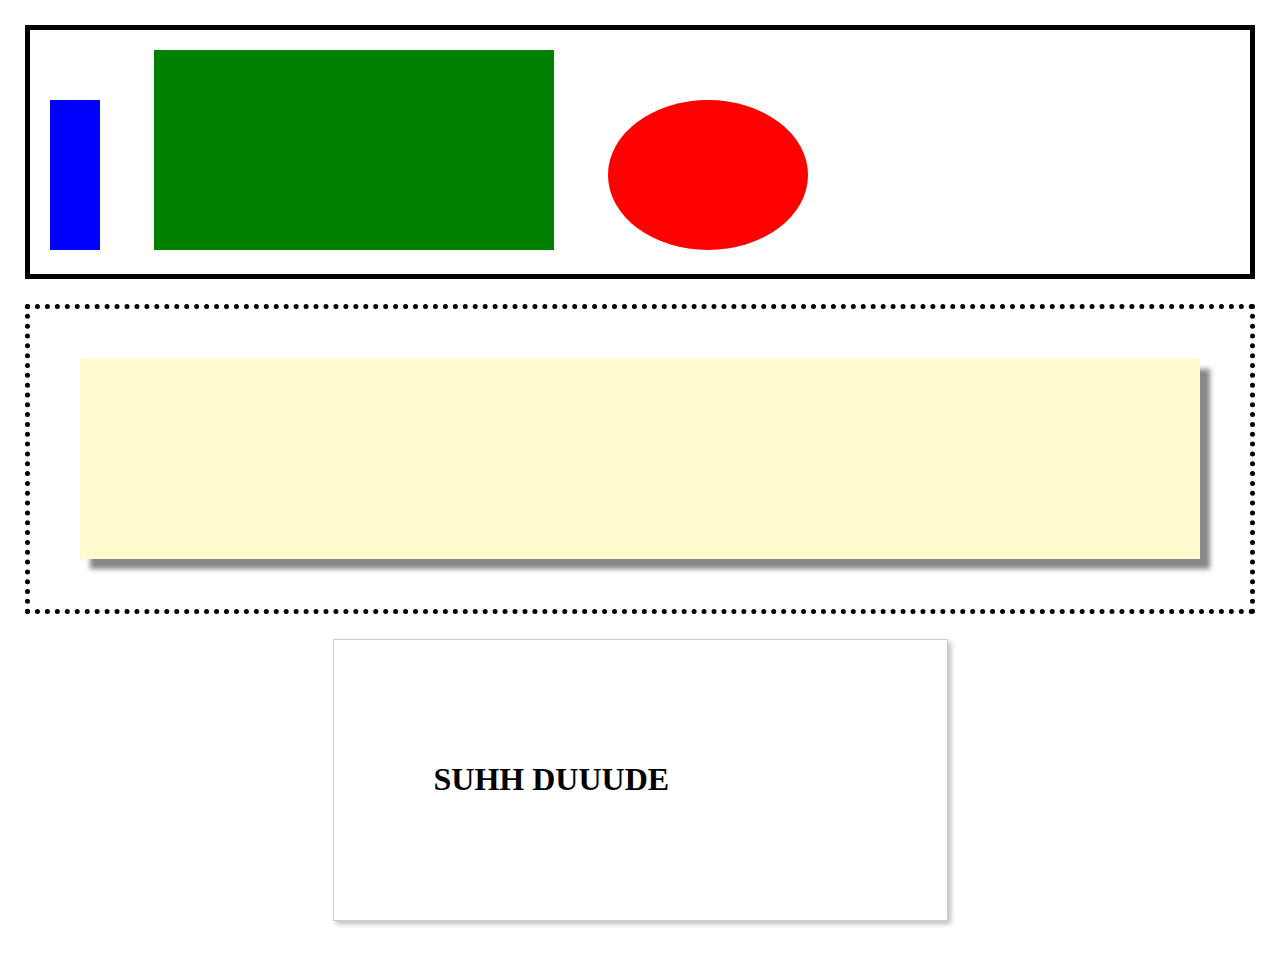
<file: second/index.html>
<!DOCTYPE html>
<html>
  <head>
    <meta charset="utf-8">
    <link rel="stylesheet" href="./index.css">
    <title>Second</title>
  </head>
  <body>
        <div class= "main-container">
            <div class= "first-square"></div>
            <div class="second-square"></div>
            <div class="circle"></div>
        </div>
        <div class="second-container">
            <div class="shadow-box"></div>
        </div>
        <div class="last-container">
            <h1>SUHH DUUUDE</h1>
        </div>

  </body>
</html>
</file>
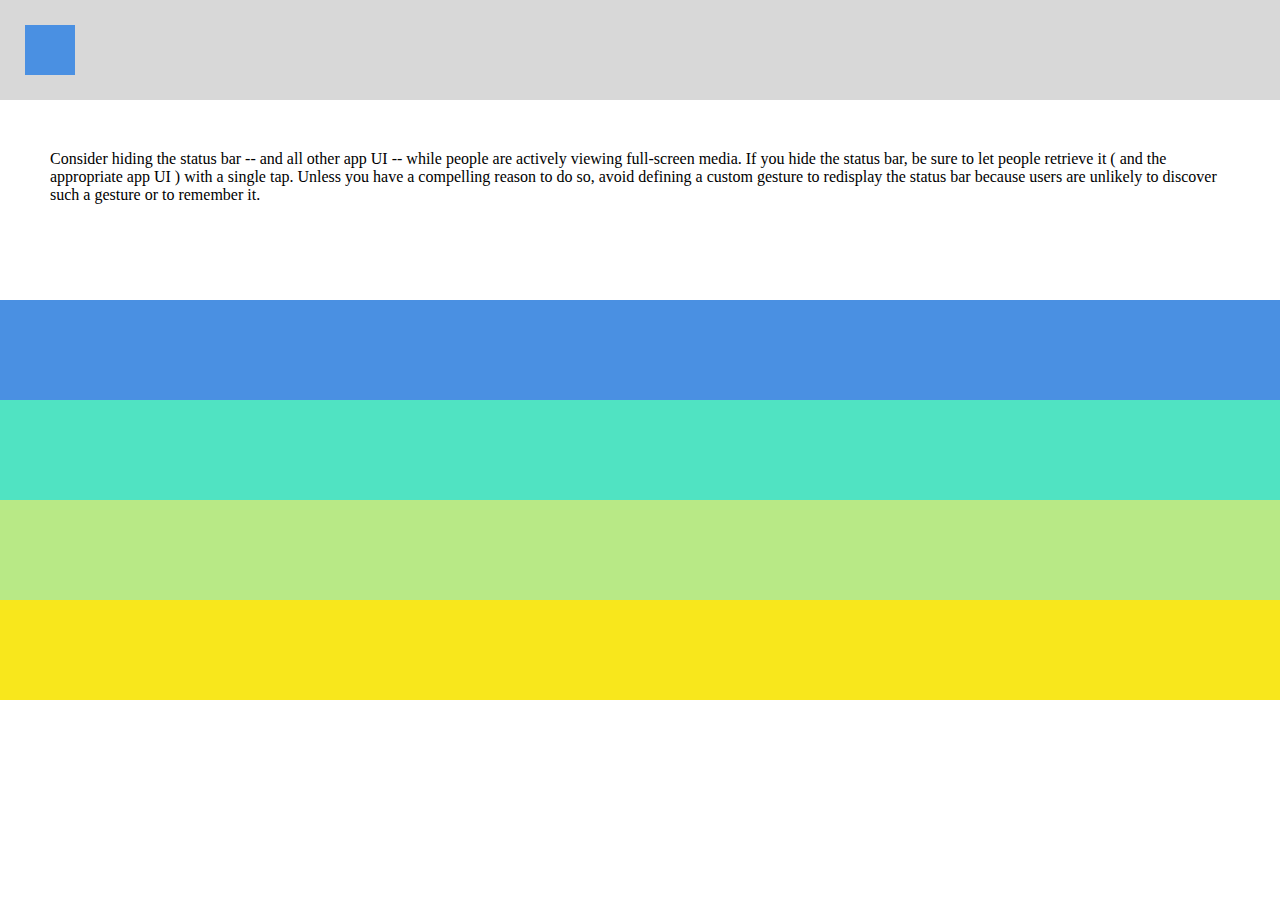
<file: third/index.html>
<!DOCTYPE html>
<html>
  <head>
    <meta charset="utf-8">
    <link rel="stylesheet" href="index.css">
    <title>Third</title>
  </head>
  <body>
    <div class=" row row-1">
      <div class="row-1-div"></div>
    </div>

    <div class="row-big row-2">
        <span class="row-2-span">
              Consider hiding the status bar -- and all other app UI -- while people are actively viewing full-screen media. If you hide the status bar, be sure to let people retrieve it ( and the appropriate app UI ) with a single tap. Unless you have a compelling reason to do so, avoid defining a custom gesture to redisplay the status bar because users are unlikely to discover such a gesture or to remember it.
        </span>
    </div>

        <div class="row row-3"></div>
        <div class="row row-4"></div>
        <div class="row row-5"></div>
        <div class="row row-6"></div>


  </body>
</html>
</file>
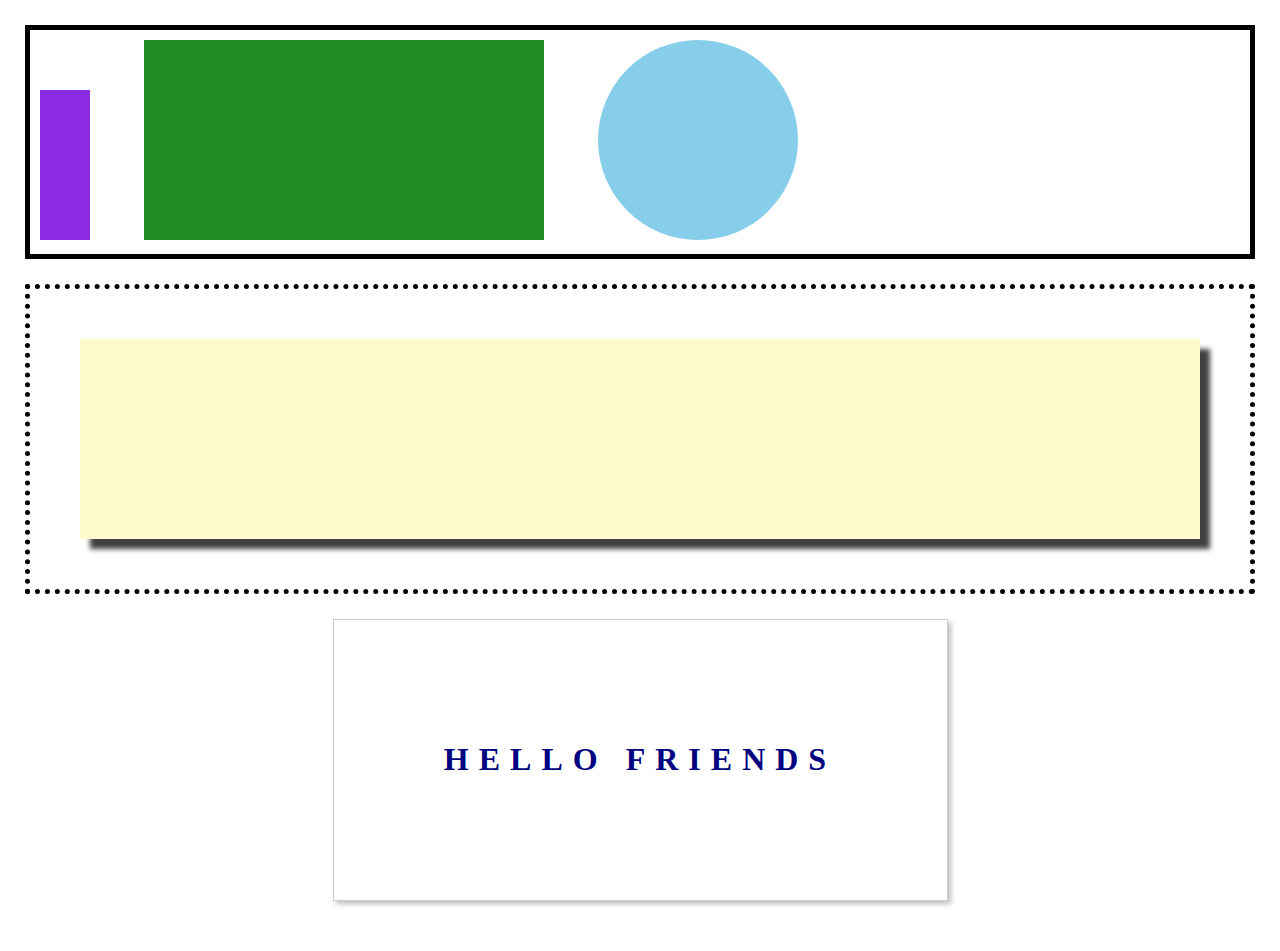
<file: second/solution/index.html>
<!DOCTYPE html>
<html>
  <head>
    <title> Second - Solution </title>
    <link rel="stylesheet" href="index.css" />
  </head>

  <body>
    <div class="container-one">
      <div class="square-one">

      </div>
      <div class="square-two">
         
      </div>
      <div class="circle-one">

      </div>
    </div>
    <div class="container-two">
        <div class="box-shadow">

        </div>
    </div>
    <div class="container-three">
      <h1>HELLO FRIENDS</h1>
    </div>
  </body>
</html>
</file>
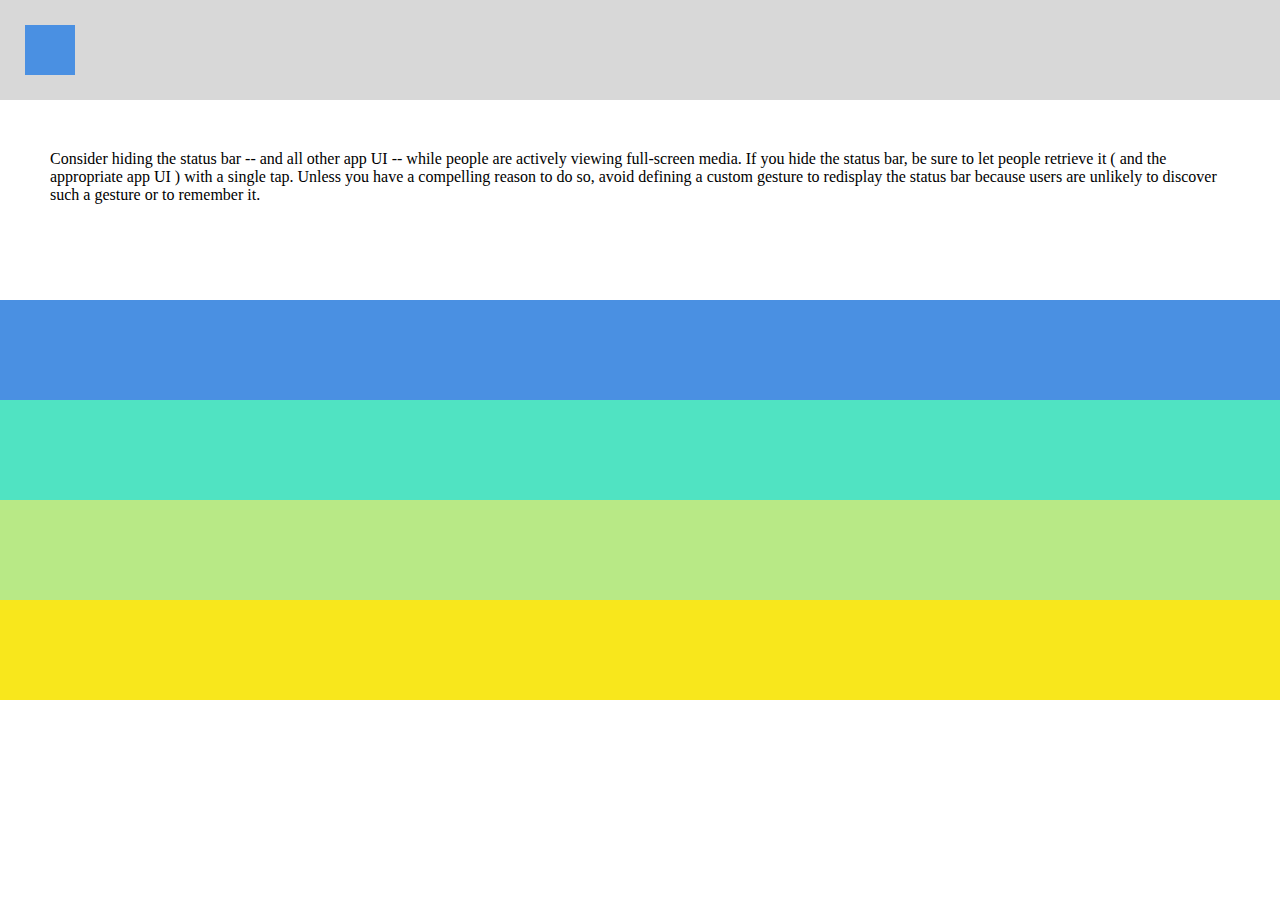
<file: third/solution/index.html>
<!DOCTYPE html>
<html>
  <head>
    <title> Third - Solution </title>
    <link rel="stylesheet" href="index.css" />
  </head>

  <body>
    <div class="row row-1">
      <div class="row-1-div"></div>
    </div>
 
    <div class="row-big row-2">
      <span class="row-2-span">
        Consider hiding the status bar -- and all other app UI -- while people are actively viewing full-screen media. If you hide the status bar, be sure to let people retrieve it ( and the appropriate app UI ) with a single tap. Unless you have a compelling reason to do so, avoid defining a custom gesture to redisplay the status bar because users are unlikely to discover such a gesture or to remember it.
      </span>
    </div>

    <div class="row row-3"></div>
    <div class="row row-4"></div>
    <div class="row row-5"></div>
    <div class="row row-6"></div>
  </body>
</html>
</file>
<file: second/index.css>
body {
  margin: 0;
  padding: 25px;
}

.main-container {
  width: 100%;
  border: 5px solid black;
  box-sizing: border-box;
  padding: 20px;
}

.first-square {
  display: inline-block;
  background-color: blue;
  height: 150px;
  width: 50px;

}

.second-square {
  height: 200px;
  width: 400px;
  background-color: green;
  display: inline-block;
  margin: 0 50px;
}

.circle {
  height: 150px;
  width: 200px;
  display: inline-block;
  background-color: red;
  border-radius: 50%;
}

.second-container {
  width: 100%;
  border: 5px dotted black;
  padding: 50px;
  box-sizing: border-box ;
  margin-top: 25px;
}

.shadow-box {
  width: 100%;
  height: 200px;
  background-color: lemonchiffon;
  box-shadow: 10px 10px 5px #888888;
}

.last-container {
  width: 50%;
  border: 1px solid #ccc;
  background-color: white;
  padding: 100px;
  box-sizing: border-box ;
  margin: 25px auto;
  -webkit-box-shadow: 3px 3px 5px 0px rgba(0,0,0,0.25);
  -moz-box-shadow: 3px 3px 5px 0px rgba(0,0,0,0.25);
  box-shadow: 3px 3px 5px 0px rgba(0,0,0,0.25);
}

.container-three h1 {
  width: 100%;
  text-align: center;
  color: navy;
  letter-spacing: 10px;
}
</file>
<file: third/index.css>
body {
  margin: 0;
  padding: 0;
  }

.row {
  height: 100px;
  width: 100%;
}

.row-big{
  height: 200px;
  width: 100%;
}

.row-1 {
  background-color: #D8D8D8;
  padding: 25px;
  box-sizing: border-box;
}

.row-1-div {
  width: 50px;
  height: 50px;
  background-color: #4A90E2;
}

.row-2 {
  background-color: #fff;
  box-sizing: border-box;
  padding: 50px;
}

.row-3 {
  background-color: #4A90E2;
}

.row-4 {
  background-color: #50E3C2;
}

.row-5 {
  background-color: #B8E986;
}

.row-6 {
  background-color: #F8E71C;
}
</file>
<file: second/solution/index.css>
body {
  margin: 0;
  padding: 25px;
}


.container-one {
  width: 100%;
  border: 5px solid black;
  padding: 10px;
  box-sizing: border-box ;
}

.square-one {
  height: 150px;
  width: 50px;
  background-color: blueviolet;
  display: inline-block;
}
.square-two {
  height: 200px;
  width: 400px;
  display: inline-block;
  background-color: forestgreen;
  margin: 0 50px;
}
.circle-one {
  height: 200px;
  width: 200px;
  border-radius: 50%;
  background-color: skyblue;
  display: inline-block;
}

.container-two {
  width: 100%;
  border: 5px dotted black;
  padding: 50px;
  box-sizing: border-box ;
  margin-top: 25px;
}

.box-shadow {
  width: 100%;
  height: 200px;
  background-color: lemonchiffon;
  -webkit-box-shadow: 10px 10px 5px 0px rgba(0,0,0,0.75);
  -moz-box-shadow: 10px 10px 5px 0px rgba(0,0,0,0.75);
  box-shadow: 10px 10px 5px 0px rgba(0,0,0,0.75);
}

.container-three {
  width: 50%;
  border: 1px solid #ccc;
  background-color: white;
  padding: 100px;
  box-sizing: border-box ;
  margin: 25px auto;
  -webkit-box-shadow: 3px 3px 5px 0px rgba(0,0,0,0.25);
  -moz-box-shadow: 3px 3px 5px 0px rgba(0,0,0,0.25);
  box-shadow: 3px 3px 5px 0px rgba(0,0,0,0.25);
}

.container-three h1 {
  width: 100%;
  text-align: center;
  color: navy;
  letter-spacing: 10px;
}
</file>
<file: third/solution/index.css>
body, html {
  margin: 0;
  padding: 0;
}

.row {
  height: 100px;
  width: 100%;
}
 
.row-big {
  height: 200px;
  width: 100%;
}

.row-1 {
  background-color: #D8D8D8;
  padding: 25px;
  box-sizing: border-box;
}

.row-1-div {
  width: 50px;
  height: 50px;
  background-color: #4A90E2;
}

.row-2 {
  background-color: #fff;
  box-sizing: border-box;
  padding: 50px;
}

.row-3 {
  background-color: #4A90E2;
}

.row-4 {
  background-color: #50E3C2;
}

.row-5 {
  background-color: #B8E986;
}

.row-6 {
  background-color: #F8E71C;
}
</file>
